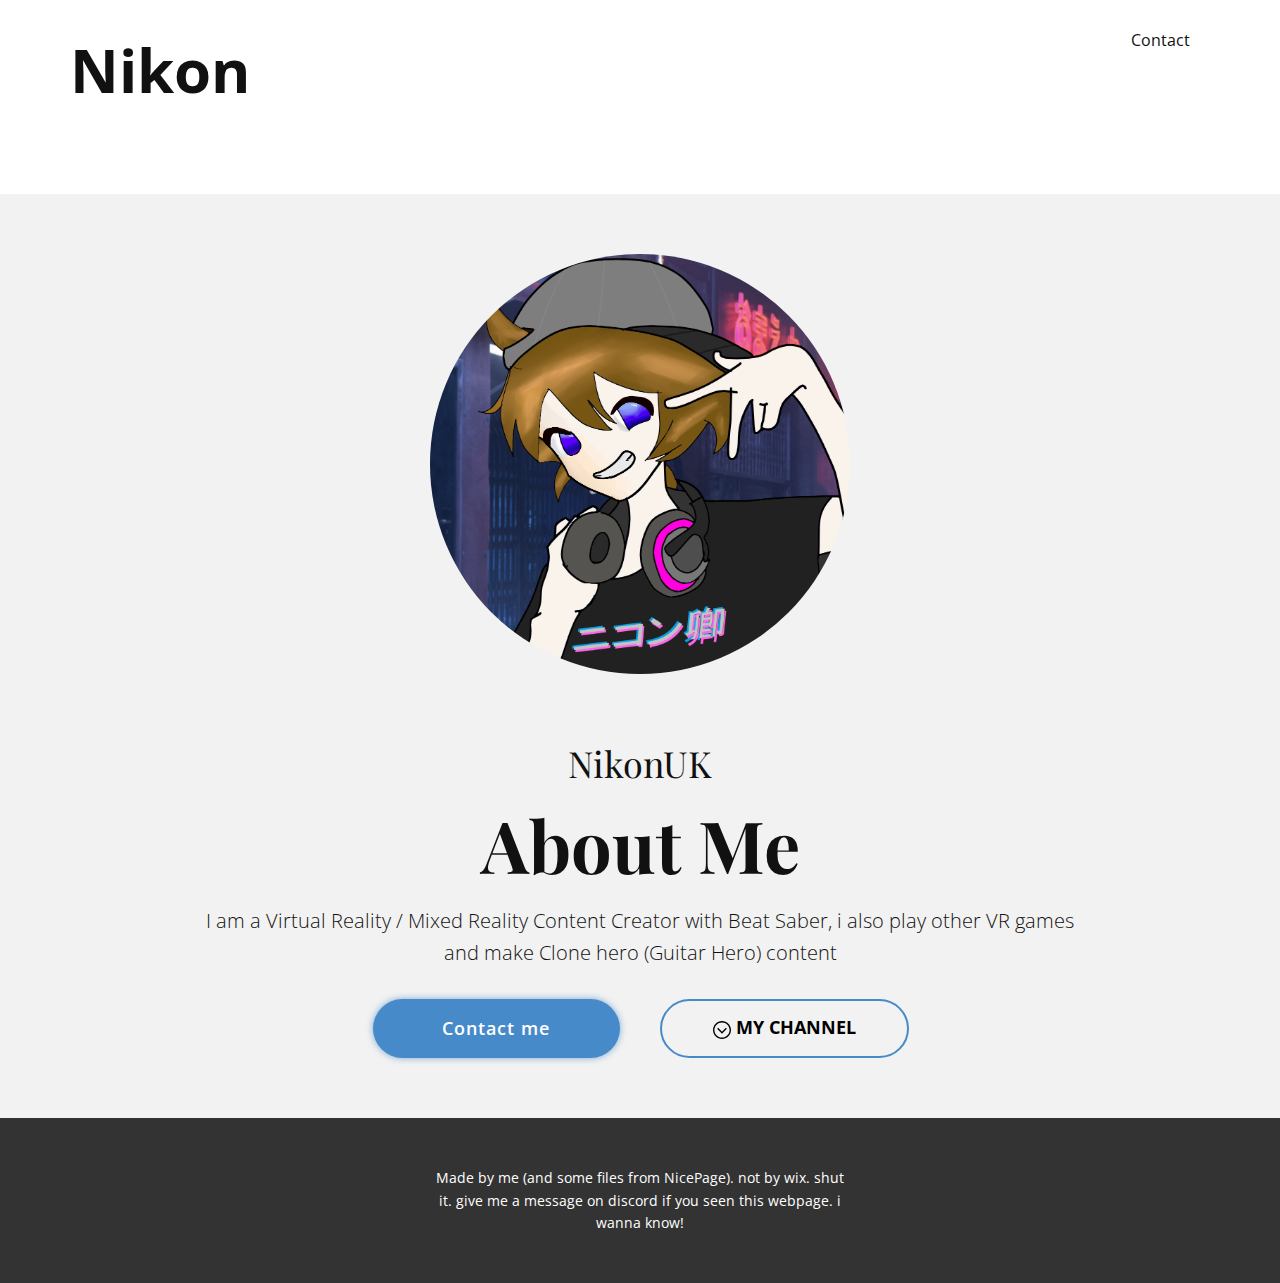
<file: index.html>
<!DOCTYPE html>
<html style="font-size: 16px;" lang="en"><head>
    <meta name="viewport" content="width=device-width, initial-scale=1.0">
    <meta charset="utf-8">
    <meta name="keywords" content="Freelance Designer">
    <meta name="description" content="">
    <title>Home</title>
    <link rel="stylesheet" href="nicepage.css" media="screen">
<link rel="stylesheet" href="Home.css" media="screen">
    <script class="u-script" type="text/javascript" src="jquery.js" defer=""></script>
    <script class="u-script" type="text/javascript" src="nicepage.js" defer=""></script>
    <meta name="generator" content="Nicepage 5.9.6, nicepage.com">
    <link id="u-theme-google-font" rel="stylesheet" href="https://fonts.googleapis.com/css?family=Roboto:100,100i,300,300i,400,400i,500,500i,700,700i,900,900i|Open+Sans:300,300i,400,400i,500,500i,600,600i,700,700i,800,800i">
    <link id="u-page-google-font" rel="stylesheet" href="https://fonts.googleapis.com/css?family=Playfair+Display:400,400i,500,500i,600,600i,700,700i,800,800i,900,900i">
    
    
    <script type="application/ld+json">{
		"@context": "http://schema.org",
		"@type": "Organization",
		"name": ""
}</script>
    <meta name="theme-color" content="#478ac9">
    <meta property="og:title" content="Home">
    <meta property="og:type" content="website">
  <meta data-intl-tel-input-cdn-path="intlTelInput/"></head>
  <body data-home-page="Home.html" data-home-page-title="Home" class="u-body u-xl-mode" data-lang="en"><header class="u-clearfix u-header u-header" id="sec-d32d"><div class="u-clearfix u-sheet u-sheet-1">
        <nav class="u-menu u-menu-one-level u-offcanvas u-menu-1">
          <div class="menu-collapse" style="font-size: 1rem; letter-spacing: 0px;">
            <a class="u-button-style u-custom-left-right-menu-spacing u-custom-padding-bottom u-custom-top-bottom-menu-spacing u-nav-link u-text-active-palette-1-base u-text-hover-palette-2-base" href="#">
              <svg class="u-svg-link" viewBox="0 0 24 24"><use xmlns:xlink="http://www.w3.org/1999/xlink" xlink:href="#menu-hamburger"></use></svg>
              <svg class="u-svg-content" version="1.1" id="menu-hamburger" viewBox="0 0 16 16" x="0px" y="0px" xmlns:xlink="http://www.w3.org/1999/xlink" xmlns="http://www.w3.org/2000/svg"><g><rect y="1" width="16" height="2"></rect><rect y="7" width="16" height="2"></rect><rect y="13" width="16" height="2"></rect>
</g></svg>
            </a>
          </div>
          <div class="u-custom-menu u-nav-container">
            <ul class="u-nav u-unstyled u-nav-1"><li class="u-nav-item"><a class="u-button-style u-nav-link u-text-active-palette-1-base u-text-hover-palette-2-base" href="mailto:jackjnes2205@gmail.com" target="_blank" style="padding: 10px 20px;">Contact</a>
</li></ul>
          </div>
          <div class="u-custom-menu u-nav-container-collapse">
            <div class="u-black u-container-style u-inner-container-layout u-opacity u-opacity-95 u-sidenav">
              <div class="u-inner-container-layout u-sidenav-overflow">
                <div class="u-menu-close"></div>
                <ul class="u-align-center u-nav u-popupmenu-items u-unstyled u-nav-2"><li class="u-nav-item"><a class="u-button-style u-nav-link" href="mailto:jackjnes2205@gmail.com" target="_blank">Contact</a>
</li></ul>
              </div>
            </div>
            <div class="u-black u-menu-overlay u-opacity u-opacity-70"></div>
          </div>
        </nav>
        <p class="u-text u-text-default u-text-1">Nikon</p>
      </div></header>
    <section class="u-align-center u-clearfix u-grey-5 u-section-1" id="carousel_b2ce">
      <div class="u-clearfix u-sheet u-sheet-1">
        <div alt="" class="u-image u-image-circle u-image-1" data-image-width="1200" data-image-height="1193"></div>
        <div class="u-container-style u-group u-group-1">
          <div class="u-container-layout u-container-layout-1">
            <h4 class="u-align-center u-custom-font u-font-playfair-display u-text u-text-1">NikonUK</h4>
            <h1 class="u-align-center u-custom-font u-font-playfair-display u-text u-text-2">About Me</h1>
            <p class="u-align-center u-text u-text-3">I am a Virtual Reality / Mixed Reality Content Creator with Beat Saber, i also play other VR games and make Clone hero (Guitar Hero) content</p>
          </div>
        </div>
        <div class="u-clearfix u-gutter-0 u-layout-wrap u-layout-wrap-1">
          <div class="u-layout">
            <div class="u-layout-row">
              <div class="u-align-center-sm u-align-center-xs u-align-right-lg u-align-right-md u-align-right-xl u-container-style u-layout-cell u-left-cell u-size-30 u-layout-cell-1">
                <div class="u-container-layout u-valign-bottom-sm u-valign-bottom-xs u-container-layout-2">
                  <a href="mailto:jackjnes2205@gmail.com" class="u-btn u-btn-round u-button-style u-palette-1-base u-radius-50 u-btn-1" target="_blank">Contact me</a>
                </div>
              </div>
              <div class="u-align-center-sm u-align-center-xs u-align-left-lg u-align-left-md u-align-left-xl u-container-style u-layout-cell u-right-cell u-size-30 u-layout-cell-2">
                <div class="u-container-layout u-valign-top-sm u-valign-top-xs u-container-layout-3">
                  <a href="https://www.youtube.com/@Nikon_" class="u-border-2 u-border-palette-1-base u-btn u-btn-round u-button-style u-hover-palette-1-base u-none u-radius-50 u-text-black u-text-hover-white u-btn-2"><span class="u-icon"><svg class="u-svg-content" viewBox="0 0 512 512" style="width: 1em; height: 1em;"><path d="m256 512c-68.378906 0-132.667969-26.628906-181.019531-74.980469-48.351563-48.351562-74.980469-112.640625-74.980469-181.019531s26.628906-132.667969 74.980469-181.019531c48.351562-48.351563 112.640625-74.980469 181.019531-74.980469s132.667969 26.628906 181.019531 74.980469c48.351563 48.351562 74.980469 112.640625 74.980469 181.019531s-26.628906 132.667969-74.980469 181.019531c-48.351562 48.351563-112.640625 74.980469-181.019531 74.980469zm0-472c-119.101562 0-216 96.898438-216 216s96.898438 216 216 216 216-96.898438 216-216-96.898438-216-216-216zm138.285156 182-28.285156-28.285156-110 110-110-110-28.285156 28.285156 138.285156 138.285156zm0 0"></path></svg></span>&nbsp;MY CHANNEL
                  </a>
                </div>
              </div>
            </div>
          </div>
        </div>
      </div>
    </section>
    
    
    <footer class="u-align-center u-clearfix u-footer u-grey-80 u-footer" id="sec-3d7e"><div class="u-clearfix u-sheet u-sheet-1">
        <p class="u-small-text u-text u-text-variant u-text-1">Made by me (and some files from NicePage). not by wix. shut it. give me a message on discord if you seen this webpage. i wanna know!</p>
      </div></footer>
</body></html>
</file>
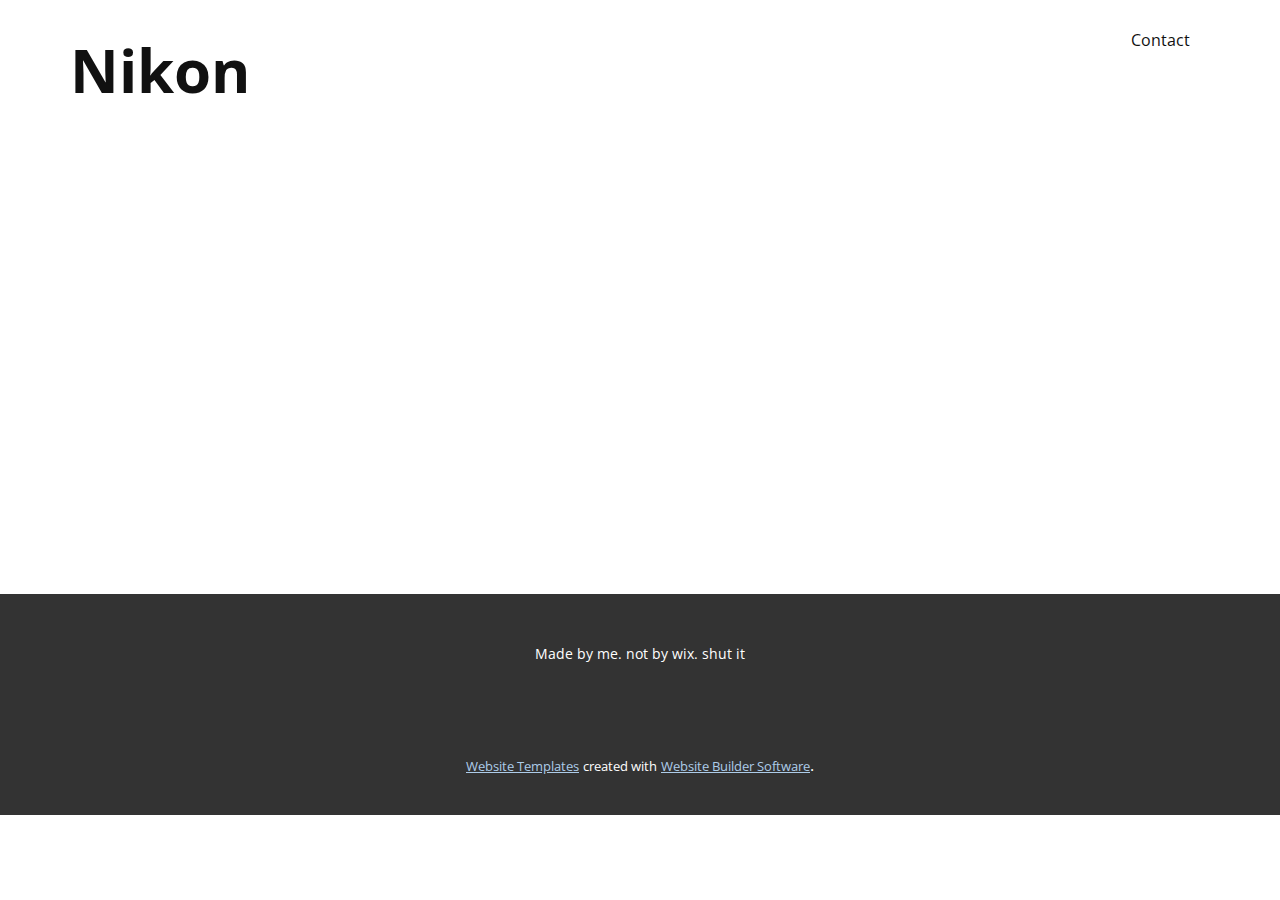
<file: About.html>
<!DOCTYPE html>
<html style="font-size: 16px;" lang="en"><head>
    <meta name="viewport" content="width=device-width, initial-scale=1.0">
    <meta charset="utf-8">
    <meta name="keywords" content="">
    <meta name="description" content="">
    <title>About</title>
    <link rel="stylesheet" href="nicepage.css" media="screen">
<link rel="stylesheet" href="About.css" media="screen">
    <script class="u-script" type="text/javascript" src="jquery.js" defer=""></script>
    <script class="u-script" type="text/javascript" src="nicepage.js" defer=""></script>
    <meta name="generator" content="Nicepage 5.9.6, nicepage.com">
    <link id="u-theme-google-font" rel="stylesheet" href="https://fonts.googleapis.com/css?family=Roboto:100,100i,300,300i,400,400i,500,500i,700,700i,900,900i|Open+Sans:300,300i,400,400i,500,500i,600,600i,700,700i,800,800i">
    
    
    <script type="application/ld+json">{
		"@context": "http://schema.org",
		"@type": "Organization",
		"name": ""
}</script>
    <meta name="theme-color" content="#478ac9">
    <meta property="og:title" content="About">
    <meta property="og:type" content="website">
  <meta data-intl-tel-input-cdn-path="intlTelInput/"></head>
  <body class="u-body u-xl-mode" data-lang="en"><header class="u-clearfix u-header u-header" id="sec-d32d"><div class="u-clearfix u-sheet u-sheet-1">
        <nav class="u-menu u-menu-one-level u-offcanvas u-menu-1">
          <div class="menu-collapse" style="font-size: 1rem; letter-spacing: 0px;">
            <a class="u-button-style u-custom-left-right-menu-spacing u-custom-padding-bottom u-custom-top-bottom-menu-spacing u-nav-link u-text-active-palette-1-base u-text-hover-palette-2-base" href="#">
              <svg class="u-svg-link" viewBox="0 0 24 24"><use xmlns:xlink="http://www.w3.org/1999/xlink" xlink:href="#menu-hamburger"></use></svg>
              <svg class="u-svg-content" version="1.1" id="menu-hamburger" viewBox="0 0 16 16" x="0px" y="0px" xmlns:xlink="http://www.w3.org/1999/xlink" xmlns="http://www.w3.org/2000/svg"><g><rect y="1" width="16" height="2"></rect><rect y="7" width="16" height="2"></rect><rect y="13" width="16" height="2"></rect>
</g></svg>
            </a>
          </div>
          <div class="u-custom-menu u-nav-container">
            <ul class="u-nav u-unstyled u-nav-1"><li class="u-nav-item"><a class="u-button-style u-nav-link u-text-active-palette-1-base u-text-hover-palette-2-base" href="mailto:jackjnes2205@gmail.com" target="_blank" style="padding: 10px 20px;">Contact</a>
</li></ul>
          </div>
          <div class="u-custom-menu u-nav-container-collapse">
            <div class="u-black u-container-style u-inner-container-layout u-opacity u-opacity-95 u-sidenav">
              <div class="u-inner-container-layout u-sidenav-overflow">
                <div class="u-menu-close"></div>
                <ul class="u-align-center u-nav u-popupmenu-items u-unstyled u-nav-2"><li class="u-nav-item"><a class="u-button-style u-nav-link" href="mailto:jackjnes2205@gmail.com" target="_blank">Contact</a>
</li></ul>
              </div>
            </div>
            <div class="u-black u-menu-overlay u-opacity u-opacity-70"></div>
          </div>
        </nav>
        <p class="u-text u-text-default u-text-1">Nikon</p>
      </div></header>
    <section class="u-clearfix u-section-1" id="sec-ffd3">
      <div class="u-clearfix u-sheet u-sheet-1"></div>
    </section>
    
    
    <footer class="u-align-center u-clearfix u-footer u-grey-80 u-footer" id="sec-3d7e"><div class="u-clearfix u-sheet u-sheet-1">
        <p class="u-small-text u-text u-text-variant u-text-1">Made by me. not by wix. shut it</p>
      </div></footer>
    <section class="u-backlink u-clearfix u-grey-80">
      <a class="u-link" href="https://nicepage.com/website-templates" target="_blank">
        <span>Website Templates</span>
      </a>
      <p class="u-text">
        <span>created with</span>
      </p>
      <a class="u-link" href="" target="_blank">
        <span>Website Builder Software</span>
      </a>. 
    </section>
  
</body></html>
</file>
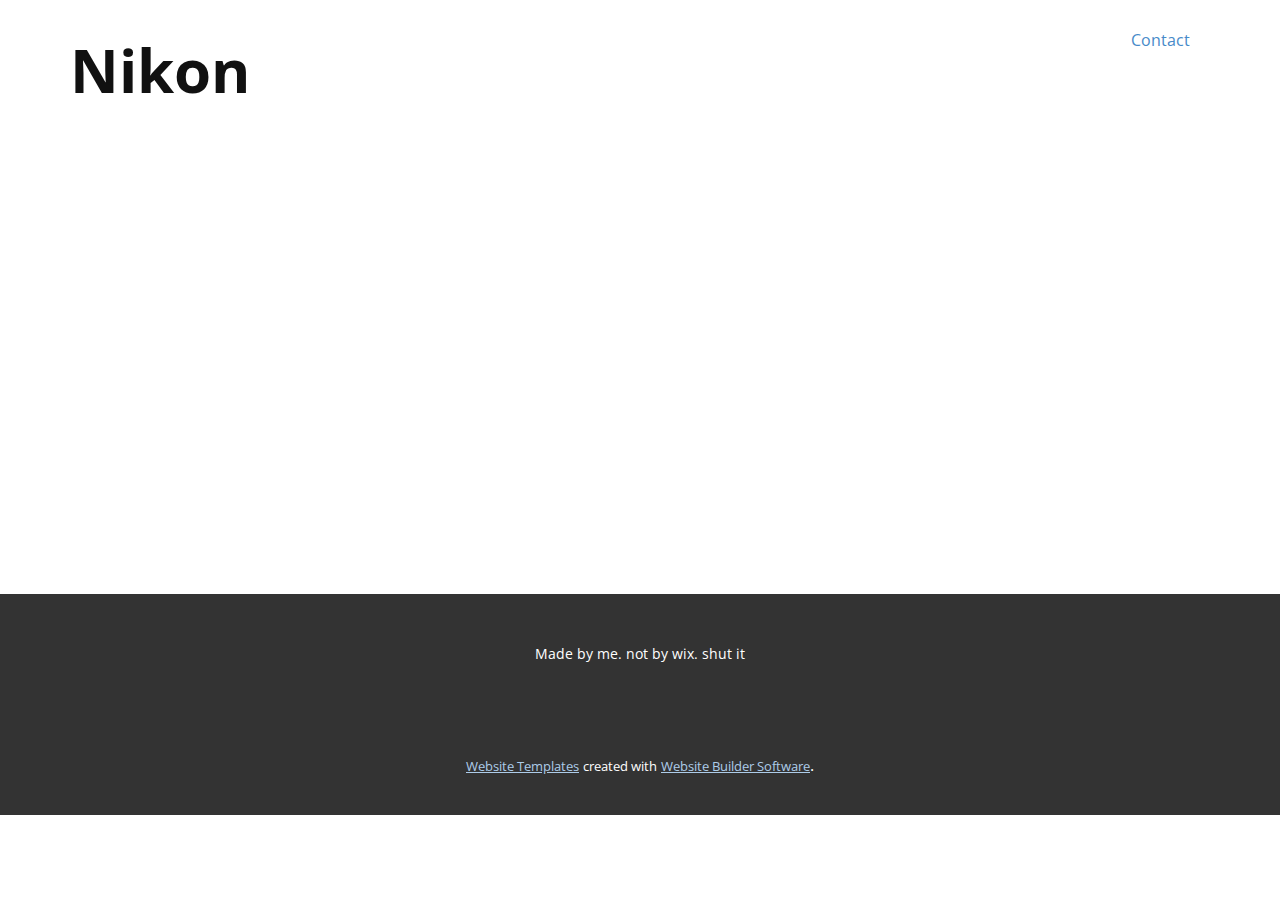
<file: Contact.html>
<!DOCTYPE html>
<html style="font-size: 16px;" lang="en"><head>
    <meta name="viewport" content="width=device-width, initial-scale=1.0">
    <meta charset="utf-8">
    <meta name="keywords" content="">
    <meta name="description" content="">
    <title>Contact</title>
    <link rel="stylesheet" href="nicepage.css" media="screen">
<link rel="stylesheet" href="Contact.css" media="screen">
    <script class="u-script" type="text/javascript" src="jquery.js" defer=""></script>
    <script class="u-script" type="text/javascript" src="nicepage.js" defer=""></script>
    <meta name="generator" content="Nicepage 5.9.6, nicepage.com">
    <link id="u-theme-google-font" rel="stylesheet" href="https://fonts.googleapis.com/css?family=Roboto:100,100i,300,300i,400,400i,500,500i,700,700i,900,900i|Open+Sans:300,300i,400,400i,500,500i,600,600i,700,700i,800,800i">
    
    
    <script type="application/ld+json">{
		"@context": "http://schema.org",
		"@type": "Organization",
		"name": ""
}</script>
    <meta name="theme-color" content="#478ac9">
    <meta property="og:title" content="Contact">
    <meta property="og:type" content="website">
  <meta data-intl-tel-input-cdn-path="intlTelInput/"></head>
  <body class="u-body u-xl-mode" data-lang="en"><header class="u-clearfix u-header u-header" id="sec-d32d"><div class="u-clearfix u-sheet u-sheet-1">
        <nav class="u-menu u-menu-one-level u-offcanvas u-menu-1">
          <div class="menu-collapse" style="font-size: 1rem; letter-spacing: 0px;">
            <a class="u-button-style u-custom-left-right-menu-spacing u-custom-padding-bottom u-custom-top-bottom-menu-spacing u-nav-link u-text-active-palette-1-base u-text-hover-palette-2-base" href="#">
              <svg class="u-svg-link" viewBox="0 0 24 24"><use xmlns:xlink="http://www.w3.org/1999/xlink" xlink:href="#menu-hamburger"></use></svg>
              <svg class="u-svg-content" version="1.1" id="menu-hamburger" viewBox="0 0 16 16" x="0px" y="0px" xmlns:xlink="http://www.w3.org/1999/xlink" xmlns="http://www.w3.org/2000/svg"><g><rect y="1" width="16" height="2"></rect><rect y="7" width="16" height="2"></rect><rect y="13" width="16" height="2"></rect>
</g></svg>
            </a>
          </div>
          <div class="u-custom-menu u-nav-container">
            <ul class="u-nav u-unstyled u-nav-1"><li class="u-nav-item"><a class="u-button-style u-nav-link u-text-active-palette-1-base u-text-hover-palette-2-base" href="mailto:jackjnes2205@gmail.com" target="_blank" style="padding: 10px 20px;">Contact</a>
</li></ul>
          </div>
          <div class="u-custom-menu u-nav-container-collapse">
            <div class="u-black u-container-style u-inner-container-layout u-opacity u-opacity-95 u-sidenav">
              <div class="u-inner-container-layout u-sidenav-overflow">
                <div class="u-menu-close"></div>
                <ul class="u-align-center u-nav u-popupmenu-items u-unstyled u-nav-2"><li class="u-nav-item"><a class="u-button-style u-nav-link" href="mailto:jackjnes2205@gmail.com" target="_blank">Contact</a>
</li></ul>
              </div>
            </div>
            <div class="u-black u-menu-overlay u-opacity u-opacity-70"></div>
          </div>
        </nav>
        <p class="u-text u-text-default u-text-1">Nikon</p>
      </div></header>
    <section class="u-clearfix u-section-1" id="sec-146a">
      <div class="u-clearfix u-sheet u-sheet-1"></div>
    </section>
    
    
    <footer class="u-align-center u-clearfix u-footer u-grey-80 u-footer" id="sec-3d7e"><div class="u-clearfix u-sheet u-sheet-1">
        <p class="u-small-text u-text u-text-variant u-text-1">Made by me. not by wix. shut it</p>
      </div></footer>
    <section class="u-backlink u-clearfix u-grey-80">
      <a class="u-link" href="https://nicepage.com/website-templates" target="_blank">
        <span>Website Templates</span>
      </a>
      <p class="u-text">
        <span>created with</span>
      </p>
      <a class="u-link" href="" target="_blank">
        <span>Website Builder Software</span>
      </a>. 
    </section>
  
</body></html>
</file>
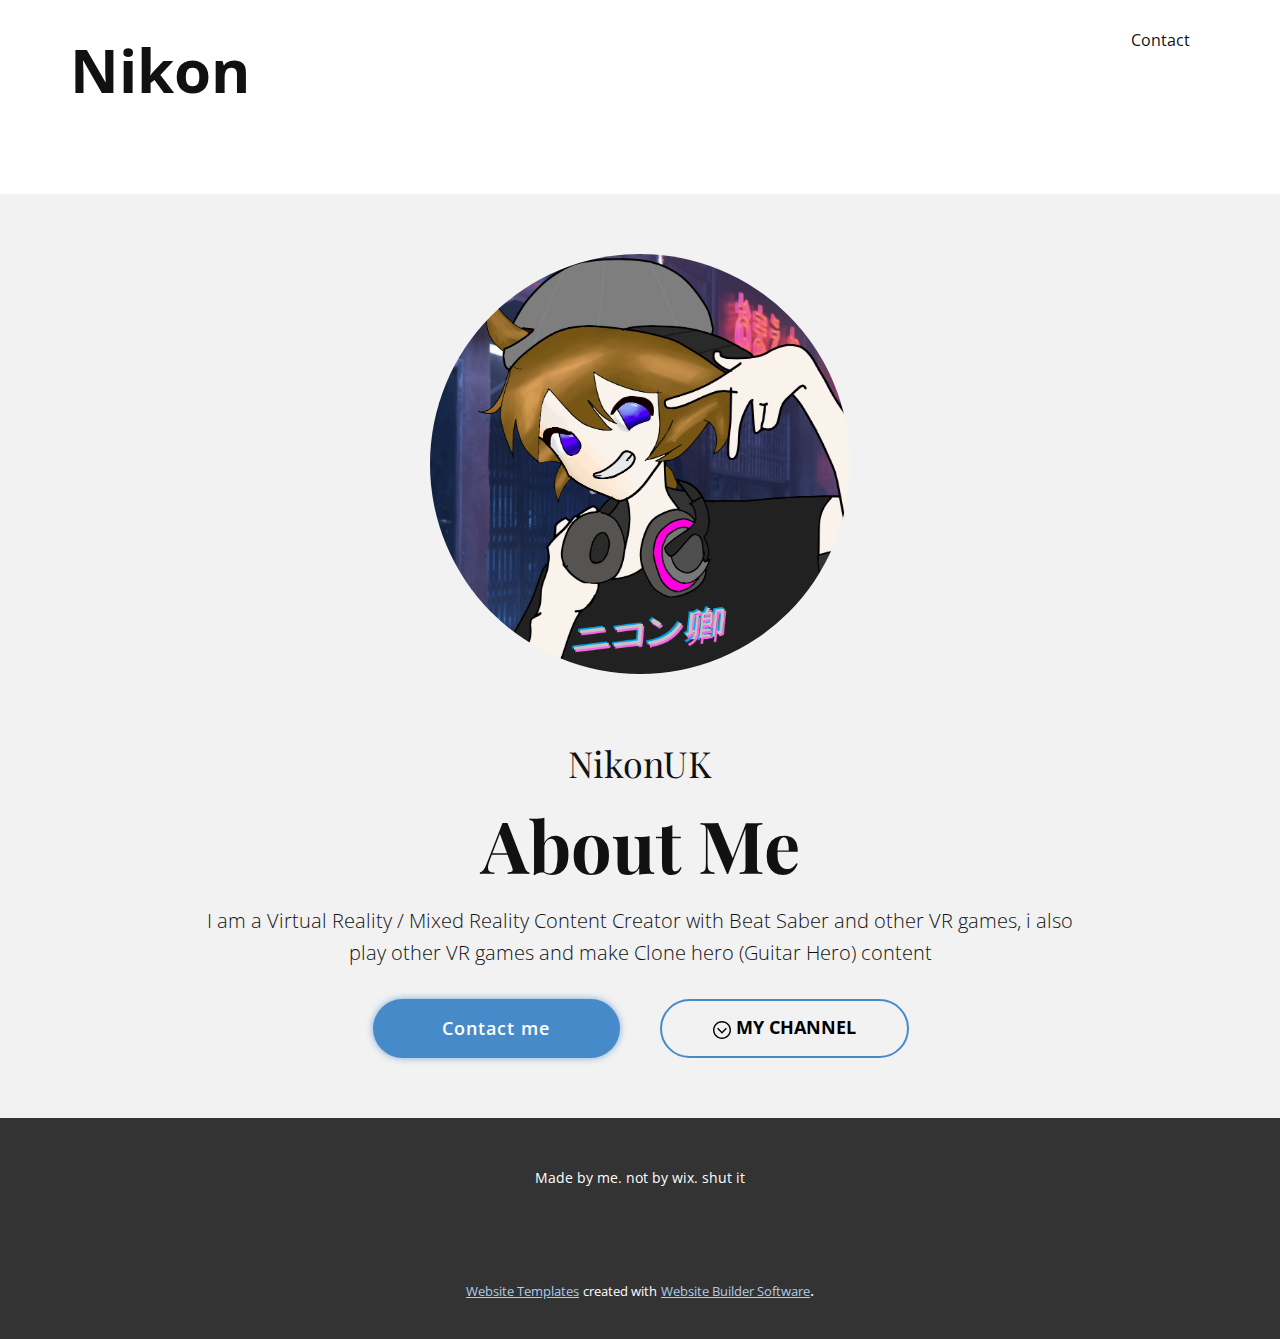
<file: Home.html>
<!DOCTYPE html>
<html style="font-size: 16px;" lang="en"><head>
    <meta name="viewport" content="width=device-width, initial-scale=1.0">
    <meta charset="utf-8">
    <meta name="keywords" content="Freelance Designer">
    <meta name="description" content="">
    <title>Home</title>
    <link rel="stylesheet" href="nicepage.css" media="screen">
<link rel="stylesheet" href="Home.css" media="screen">
    <script class="u-script" type="text/javascript" src="jquery.js" defer=""></script>
    <script class="u-script" type="text/javascript" src="nicepage.js" defer=""></script>
    <meta name="generator" content="Nicepage 5.9.6, nicepage.com">
    <link id="u-theme-google-font" rel="stylesheet" href="https://fonts.googleapis.com/css?family=Roboto:100,100i,300,300i,400,400i,500,500i,700,700i,900,900i|Open+Sans:300,300i,400,400i,500,500i,600,600i,700,700i,800,800i">
    <link id="u-page-google-font" rel="stylesheet" href="https://fonts.googleapis.com/css?family=Playfair+Display:400,400i,500,500i,600,600i,700,700i,800,800i,900,900i">
    
    
    <script type="application/ld+json">{
		"@context": "http://schema.org",
		"@type": "Organization",
		"name": ""
}</script>
    <meta name="theme-color" content="#478ac9">
    <meta property="og:title" content="Home">
    <meta property="og:type" content="website">
  <meta data-intl-tel-input-cdn-path="intlTelInput/"></head>
  <body class="u-body u-xl-mode" data-lang="en"><header class="u-clearfix u-header u-header" id="sec-d32d"><div class="u-clearfix u-sheet u-sheet-1">
        <nav class="u-menu u-menu-one-level u-offcanvas u-menu-1">
          <div class="menu-collapse" style="font-size: 1rem; letter-spacing: 0px;">
            <a class="u-button-style u-custom-left-right-menu-spacing u-custom-padding-bottom u-custom-top-bottom-menu-spacing u-nav-link u-text-active-palette-1-base u-text-hover-palette-2-base" href="#">
              <svg class="u-svg-link" viewBox="0 0 24 24"><use xmlns:xlink="http://www.w3.org/1999/xlink" xlink:href="#menu-hamburger"></use></svg>
              <svg class="u-svg-content" version="1.1" id="menu-hamburger" viewBox="0 0 16 16" x="0px" y="0px" xmlns:xlink="http://www.w3.org/1999/xlink" xmlns="http://www.w3.org/2000/svg"><g><rect y="1" width="16" height="2"></rect><rect y="7" width="16" height="2"></rect><rect y="13" width="16" height="2"></rect>
</g></svg>
            </a>
          </div>
          <div class="u-custom-menu u-nav-container">
            <ul class="u-nav u-unstyled u-nav-1"><li class="u-nav-item"><a class="u-button-style u-nav-link u-text-active-palette-1-base u-text-hover-palette-2-base" href="mailto:jackjnes2205@gmail.com" target="_blank" style="padding: 10px 20px;">Contact</a>
</li></ul>
          </div>
          <div class="u-custom-menu u-nav-container-collapse">
            <div class="u-black u-container-style u-inner-container-layout u-opacity u-opacity-95 u-sidenav">
              <div class="u-inner-container-layout u-sidenav-overflow">
                <div class="u-menu-close"></div>
                <ul class="u-align-center u-nav u-popupmenu-items u-unstyled u-nav-2"><li class="u-nav-item"><a class="u-button-style u-nav-link" href="mailto:jackjnes2205@gmail.com" target="_blank">Contact</a>
</li></ul>
              </div>
            </div>
            <div class="u-black u-menu-overlay u-opacity u-opacity-70"></div>
          </div>
        </nav>
        <p class="u-text u-text-default u-text-1">Nikon</p>
      </div></header>
    <section class="u-align-center u-clearfix u-grey-5 u-section-1" id="carousel_b2ce">
      <div class="u-clearfix u-sheet u-sheet-1">
        <div alt="" class="u-image u-image-circle u-image-1" data-image-width="1200" data-image-height="1193"></div>
        <div class="u-container-style u-group u-group-1">
          <div class="u-container-layout u-container-layout-1">
            <h4 class="u-align-center u-custom-font u-font-playfair-display u-text u-text-1">NikonUK</h4>
            <h1 class="u-align-center u-custom-font u-font-playfair-display u-text u-text-2">About Me</h1>
            <p class="u-align-center u-text u-text-3">I am a Virtual Reality / Mixed Reality Content Creator with Beat Saber and other VR games, i also play other VR games and make Clone hero (Guitar Hero) content</p>
          </div>
        </div>
        <div class="u-clearfix u-gutter-0 u-layout-wrap u-layout-wrap-1">
          <div class="u-layout">
            <div class="u-layout-row">
              <div class="u-align-center-sm u-align-center-xs u-align-right-lg u-align-right-md u-align-right-xl u-container-style u-layout-cell u-left-cell u-size-30 u-layout-cell-1">
                <div class="u-container-layout u-valign-bottom-sm u-valign-bottom-xs u-container-layout-2">
                  <a href="mailto:jackjnes2205@gmail.com" class="u-btn u-btn-round u-button-style u-palette-1-base u-radius-50 u-btn-1" target="_blank">Contact me</a>
                </div>
              </div>
              <div class="u-align-center-sm u-align-center-xs u-align-left-lg u-align-left-md u-align-left-xl u-container-style u-layout-cell u-right-cell u-size-30 u-layout-cell-2">
                <div class="u-container-layout u-valign-top-sm u-valign-top-xs u-container-layout-3">
                  <a href="https://www.youtube.com/@Nikon_" class="u-border-2 u-border-palette-1-base u-btn u-btn-round u-button-style u-hover-palette-1-base u-none u-radius-50 u-text-black u-text-hover-white u-btn-2"><span class="u-icon"><svg class="u-svg-content" viewBox="0 0 512 512" style="width: 1em; height: 1em;"><path d="m256 512c-68.378906 0-132.667969-26.628906-181.019531-74.980469-48.351563-48.351562-74.980469-112.640625-74.980469-181.019531s26.628906-132.667969 74.980469-181.019531c48.351562-48.351563 112.640625-74.980469 181.019531-74.980469s132.667969 26.628906 181.019531 74.980469c48.351563 48.351562 74.980469 112.640625 74.980469 181.019531s-26.628906 132.667969-74.980469 181.019531c-48.351562 48.351563-112.640625 74.980469-181.019531 74.980469zm0-472c-119.101562 0-216 96.898438-216 216s96.898438 216 216 216 216-96.898438 216-216-96.898438-216-216-216zm138.285156 182-28.285156-28.285156-110 110-110-110-28.285156 28.285156 138.285156 138.285156zm0 0"></path></svg></span>&nbsp;MY CHANNEL
                  </a>
                </div>
              </div>
            </div>
          </div>
        </div>
      </div>
    </section>
    
    
    <footer class="u-align-center u-clearfix u-footer u-grey-80 u-footer" id="sec-3d7e"><div class="u-clearfix u-sheet u-sheet-1">
        <p class="u-small-text u-text u-text-variant u-text-1">Made by me. not by wix. shut it</p>
      </div></footer>
    <section class="u-backlink u-clearfix u-grey-80">
      <a class="u-link" href="https://nicepage.com/website-templates" target="_blank">
        <span>Website Templates</span>
      </a>
      <p class="u-text">
        <span>created with</span>
      </p>
      <a class="u-link" href="" target="_blank">
        <span>Website Builder Software</span>
      </a>. 
    </section>
  
</body></html>
</file>
